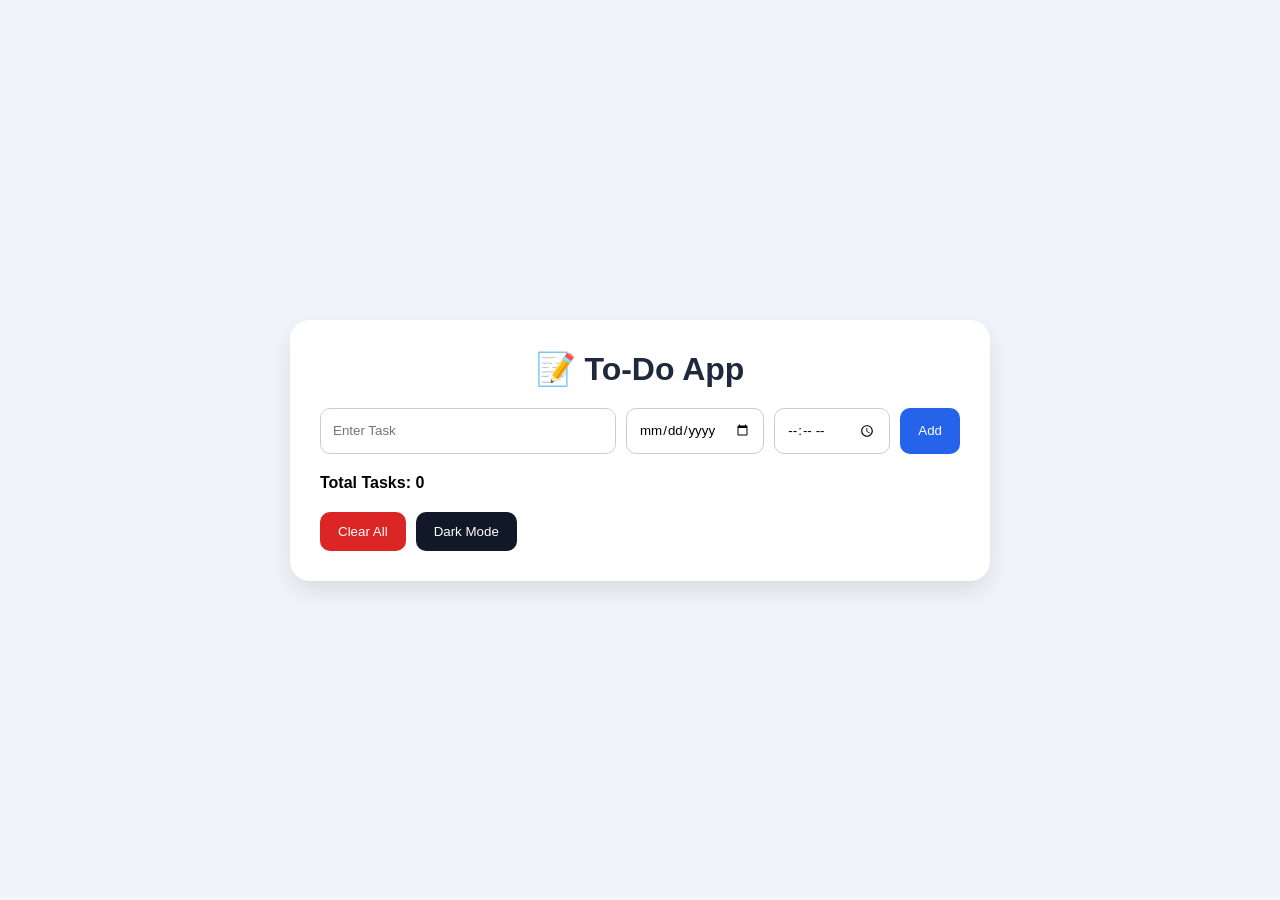
<file: index.html>
<!DOCTYPE html>
<html lang="en">
<head>
    <meta charset="UTF-8">
    <meta name="viewport" content="width=device-width, initial-scale=1.0">
    <title>Advanced To-Do App</title>
    <link rel="stylesheet" href="todo-style.css">
</head>
<body>

<div class="container">

    <h1>📝 To-Do App</h1>

    <div class="input-section">

        <input type="text" id="taskInput" placeholder="Enter Task">

        <input type="date" id="taskDate">

        <input type="time" id="taskTime">

        <button onclick="addTask()">Add</button>

    </div>

    <ul id="taskList"></ul>

    <p id="counter">Total Tasks: 0</p>

    <div class="actions">
        <button id="clearBtn">Clear All</button>
        <button id="darkBtn">Dark Mode</button>
    </div>

</div>

<script src="todo-script.js"></script>

</body>
</html>
</file>
<file: todo-style.css>
*{
    margin:0;
    padding:0;
    box-sizing:border-box;
    font-family:'Segoe UI',sans-serif;
}

body{
    min-height:100vh;
    display:flex;
    justify-content:center;
    align-items:center;
    background:#f1f5f9;
    padding:20px;
}

.container{
    width:700px;
    background:white;
    padding:30px;
    border-radius:20px;
    box-shadow:0 10px 25px rgba(0,0,0,0.1);
}

h1{
    text-align:center;
    margin-bottom:20px;
    color:#1e293b;
}

.input-section{
    display:flex;
    gap:10px;
    flex-wrap:wrap;
    margin-bottom:20px;
}

.input-section input{
    padding:12px;
    border:1px solid #ccc;
    border-radius:10px;
}

#taskInput{
    flex:1;
}

button{
    border:none;
    padding:12px 18px;
    border-radius:10px;
    cursor:pointer;
}

.input-section button{
    background:#2563eb;
    color:white;
}

ul{
    list-style:none;
}

li{
    background:#f8fafc;
    border-left:5px solid #2563eb;
    margin-bottom:12px;
    padding:15px;
    border-radius:12px;
}

.task-top{
    display:flex;
    justify-content:space-between;
    align-items:center;
    margin-bottom:10px;
}

.completed{
    text-decoration:line-through;
    color:gray;
}

.task-info{
    font-size:14px;
    color:#64748b;
    margin-bottom:10px;
}

.task-buttons{
    display:flex;
    gap:10px;
}

.edit-btn{
    background:#f59e0b;
    color:white;
}

.delete-btn{
    background:#ef4444;
    color:white;
}

.priority{
    font-weight:bold;
}

#counter{
    margin-top:15px;
    font-weight:bold;
}

.actions{
    margin-top:20px;
    display:flex;
    gap:10px;
}

#clearBtn{
    background:#dc2626;
    color:white;
}

#darkBtn{
    background:#111827;
    color:white;
}

.dark{
    background:#111827;
}

.dark .container{
    background:#1f2937;
    color:white;
}

.dark li{
    background:#374151;
}

.dark .task-info{
    color:#d1d5db;
}

.dark input{
    background:#374151;
    color:white;
    border:none;
}
</file>
